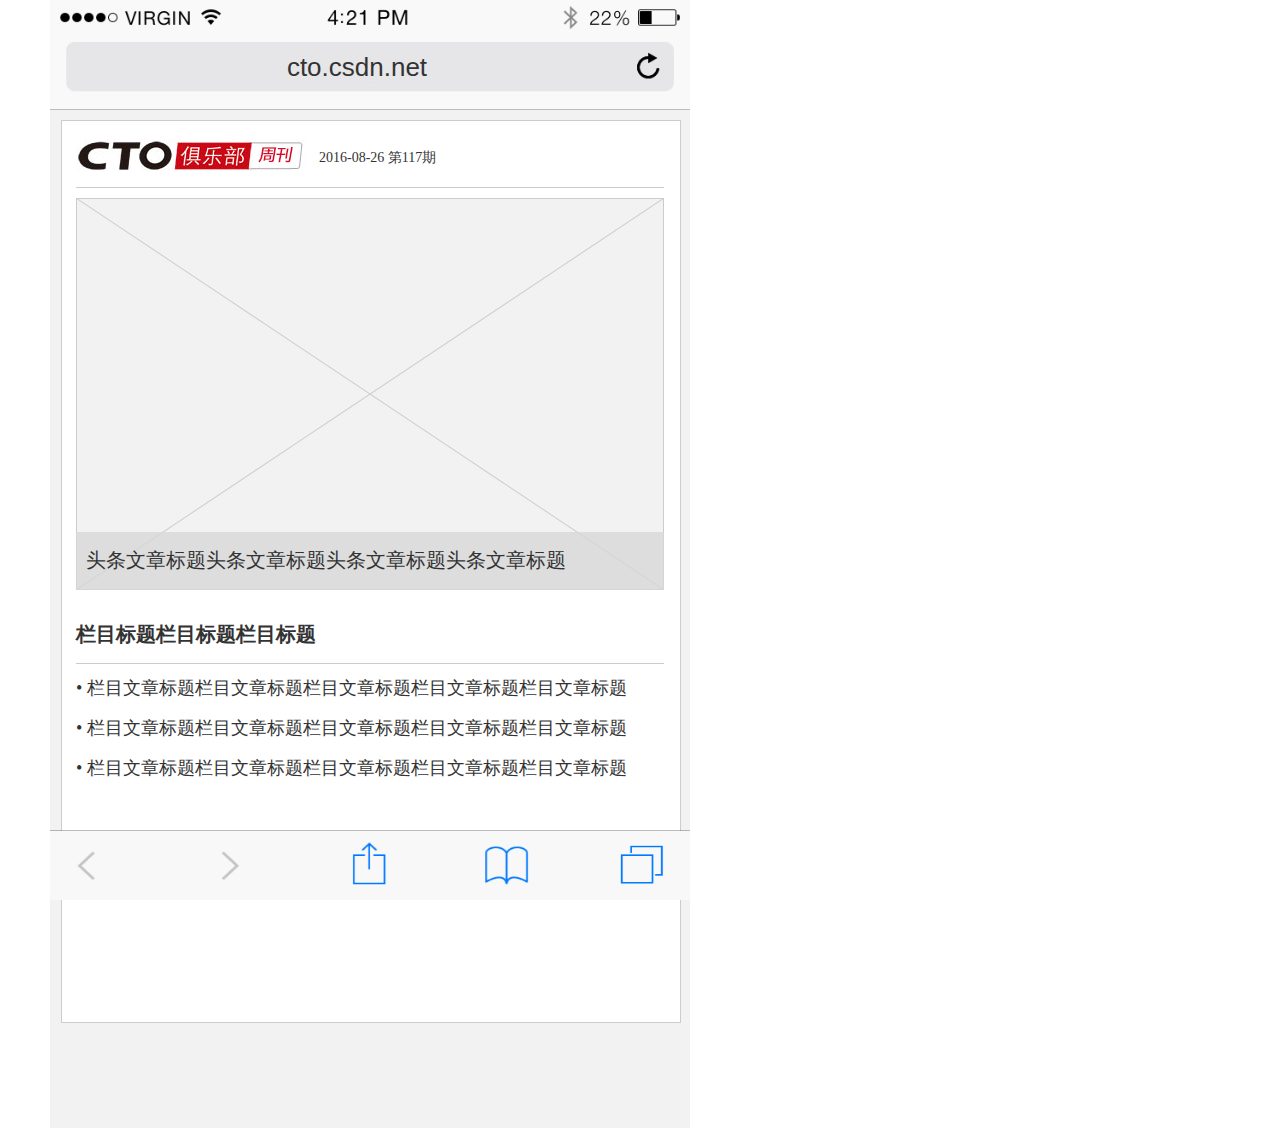
<file: 20161011_cto_____html5_.html>
﻿<!DOCTYPE html>
<html>
  <head>
    <title>20161011 CTO俱乐部周刊html5页</title>
    <meta http-equiv="X-UA-Compatible" content="IE=edge"/>
    <meta http-equiv="content-type" content="text/html; charset=utf-8"/>
    <meta name="apple-mobile-web-app-capable" content="yes"/>
    <link href="resources/css/jquery-ui-themes.css" type="text/css" rel="stylesheet"/>
    <link href="resources/css/axure_rp_page.css" type="text/css" rel="stylesheet"/>
    <link href="data/styles.css" type="text/css" rel="stylesheet"/>
    <link href="files/20161011_cto_____html5_/styles.css" type="text/css" rel="stylesheet"/>
    <link href="http://netdna.bootstrapcdn.com/font-awesome/4.5.0/css/font-awesome.css" type="text/css" rel="stylesheet"/>
    <script src="resources/scripts/jquery-1.7.1.min.js"></script>
    <script src="resources/scripts/jquery-ui-1.8.10.custom.min.js"></script>
    <script src="resources/scripts/axure/axQuery.js"></script>
    <script src="resources/scripts/axure/globals.js"></script>
    <script src="resources/scripts/axutils.js"></script>
    <script src="resources/scripts/axure/annotation.js"></script>
    <script src="resources/scripts/axure/axQuery.std.js"></script>
    <script src="resources/scripts/axure/doc.js"></script>
    <script src="data/document.js"></script>
    <script src="resources/scripts/messagecenter.js"></script>
    <script src="resources/scripts/axure/events.js"></script>
    <script src="resources/scripts/axure/recording.js"></script>
    <script src="resources/scripts/axure/action.js"></script>
    <script src="resources/scripts/axure/expr.js"></script>
    <script src="resources/scripts/axure/geometry.js"></script>
    <script src="resources/scripts/axure/flyout.js"></script>
    <script src="resources/scripts/axure/ie.js"></script>
    <script src="resources/scripts/axure/model.js"></script>
    <script src="resources/scripts/axure/repeater.js"></script>
    <script src="resources/scripts/axure/sto.js"></script>
    <script src="resources/scripts/axure/utils.temp.js"></script>
    <script src="resources/scripts/axure/variables.js"></script>
    <script src="resources/scripts/axure/drag.js"></script>
    <script src="resources/scripts/axure/move.js"></script>
    <script src="resources/scripts/axure/visibility.js"></script>
    <script src="resources/scripts/axure/style.js"></script>
    <script src="resources/scripts/axure/adaptive.js"></script>
    <script src="resources/scripts/axure/tree.js"></script>
    <script src="resources/scripts/axure/init.temp.js"></script>
    <script src="files/20161011_cto_____html5_/data.js"></script>
    <script src="resources/scripts/axure/legacy.js"></script>
    <script src="resources/scripts/axure/viewer.js"></script>
    <script src="resources/scripts/axure/math.js"></script>
    <script type="text/javascript">
      $axure.utils.getTransparentGifPath = function() { return 'resources/images/transparent.gif'; };
      $axure.utils.getOtherPath = function() { return 'resources/Other.html'; };
      $axure.utils.getReloadPath = function() { return 'resources/reload.html'; };
    </script>
  </head>
  <body>
    <div id="base" class="">

      <!-- Unnamed (Rectangle) -->
      <div id="u0" class="ax_default box_2">
        <div id="u0_div" class=""></div>
        <!-- Unnamed () -->
        <div id="u1" class="text" style="display:none; visibility: hidden">
          <p><span></span></p>
        </div>
      </div>

      <!-- Unnamed (Rectangle) -->
      <div id="u2" class="ax_default box_1">
        <div id="u2_div" class=""></div>
        <!-- Unnamed () -->
        <div id="u3" class="text" style="display:none; visibility: hidden">
          <p><span></span></p>
        </div>
      </div>

      <!-- Unnamed (Dynamic Panel) -->
      <div id="u4" class="ax_default">
        <div id="u4_state0" class="panel_state" data-label="State1">
          <div id="u4_state0_content" class="panel_state_content">

            <!-- Unnamed (Image) -->
            <div id="u5" class="ax_default image">
              <img id="u5_img" class="img " src="images/20161011_cto_____html5_/u5.png"/>
              <!-- Unnamed () -->
              <div id="u6" class="text" style="display:none; visibility: hidden">
                <p><span></span></p>
              </div>
            </div>

            <!-- Unnamed (Rectangle) -->
            <div id="u7" class="ax_default box_2">
              <div id="u7_div" class=""></div>
              <!-- Unnamed () -->
              <div id="u8" class="text">
                <p><span>cto.csdn.net</span></p>
              </div>
            </div>
          </div>
        </div>
      </div>

      <!-- Unnamed (Image) -->
      <div id="u9" class="ax_default image">
        <img id="u9_img" class="img " src="images/20161011_cto_____html5_/u9.png"/>
        <!-- Unnamed () -->
        <div id="u10" class="text" style="display:none; visibility: hidden">
          <p><span></span></p>
        </div>
      </div>

      <!-- Unnamed (Rectangle) -->
      <div id="u11" class="ax_default heading_3">
        <div id="u11_div" class=""></div>
        <!-- Unnamed () -->
        <div id="u12" class="text">
          <p><span>2016-08-26 第117期&nbsp; &nbsp;&nbsp; </span></p>
        </div>
      </div>

      <!-- Unnamed (Horizontal Line) -->
      <div id="u13" class="ax_default line">
        <img id="u13_img" class="img " src="images/20161011_cto_____html5_/u13.png"/>
        <!-- Unnamed () -->
        <div id="u14" class="text" style="display:none; visibility: hidden">
          <p><span></span></p>
        </div>
      </div>

      <!-- Unnamed (Placeholder) -->
      <div id="u15" class="ax_default box_2">
        <img id="u15_img" class="img " src="images/20161011_cto_____html5_/u15.png"/>
        <!-- Unnamed () -->
        <div id="u16" class="text" style="display:none; visibility: hidden">
          <p><span></span></p>
        </div>
      </div>

      <!-- Unnamed (Rectangle) -->
      <div id="u17" class="ax_default box_3">
        <div id="u17_div" class=""></div>
        <!-- Unnamed () -->
        <div id="u18" class="text" style="display:none; visibility: hidden">
          <p><span></span></p>
        </div>
      </div>

      <!-- Unnamed (Rectangle) -->
      <div id="u19" class="ax_default heading_2">
        <div id="u19_div" class=""></div>
        <!-- Unnamed () -->
        <div id="u20" class="text">
          <p><span>头条文章标题头条文章标题头条文章标题头条文章标题</span></p>
        </div>
      </div>

      <!-- Unnamed (Rectangle) -->
      <div id="u21" class="ax_default heading_2">
        <div id="u21_div" class=""></div>
        <!-- Unnamed () -->
        <div id="u22" class="text">
          <p><span>栏目标题栏目标题栏目标题</span></p>
        </div>
      </div>

      <!-- Unnamed (Rectangle) -->
      <div id="u23" class="ax_default heading_2">
        <div id="u23_div" class=""></div>
        <!-- Unnamed () -->
        <div id="u24" class="text">
          <p><span>&#149; 栏目文章标题栏目文章标题栏目文章标题栏目文章标题栏目文章标题</span></p>
        </div>
      </div>

      <!-- Unnamed (Horizontal Line) -->
      <div id="u25" class="ax_default line">
        <img id="u25_img" class="img " src="images/20161011_cto_____html5_/u13.png"/>
        <!-- Unnamed () -->
        <div id="u26" class="text" style="display:none; visibility: hidden">
          <p><span></span></p>
        </div>
      </div>

      <!-- Unnamed (Rectangle) -->
      <div id="u27" class="ax_default heading_2">
        <div id="u27_div" class=""></div>
        <!-- Unnamed () -->
        <div id="u28" class="text">
          <p><span>&#149; 栏目文章标题栏目文章标题栏目文章标题栏目文章标题栏目文章标题</span></p>
        </div>
      </div>

      <!-- Unnamed (Rectangle) -->
      <div id="u29" class="ax_default heading_2">
        <div id="u29_div" class=""></div>
        <!-- Unnamed () -->
        <div id="u30" class="text">
          <p><span>&#149; 栏目文章标题栏目文章标题栏目文章标题栏目文章标题栏目文章标题</span></p>
        </div>
      </div>

      <!-- Unnamed (Dynamic Panel) -->
      <div id="u31" class="ax_default">
        <div id="u31_state0" class="panel_state" data-label="State1">
          <div id="u31_state0_content" class="panel_state_content">

            <!-- Unnamed (Image) -->
            <div id="u32" class="ax_default image">
              <img id="u32_img" class="img " src="images/20161011_cto_____html5_/u32.png"/>
              <!-- Unnamed () -->
              <div id="u33" class="text" style="display:none; visibility: hidden">
                <p><span></span></p>
              </div>
            </div>
          </div>
        </div>
      </div>
    </div>
  </body>
</html>
</file>
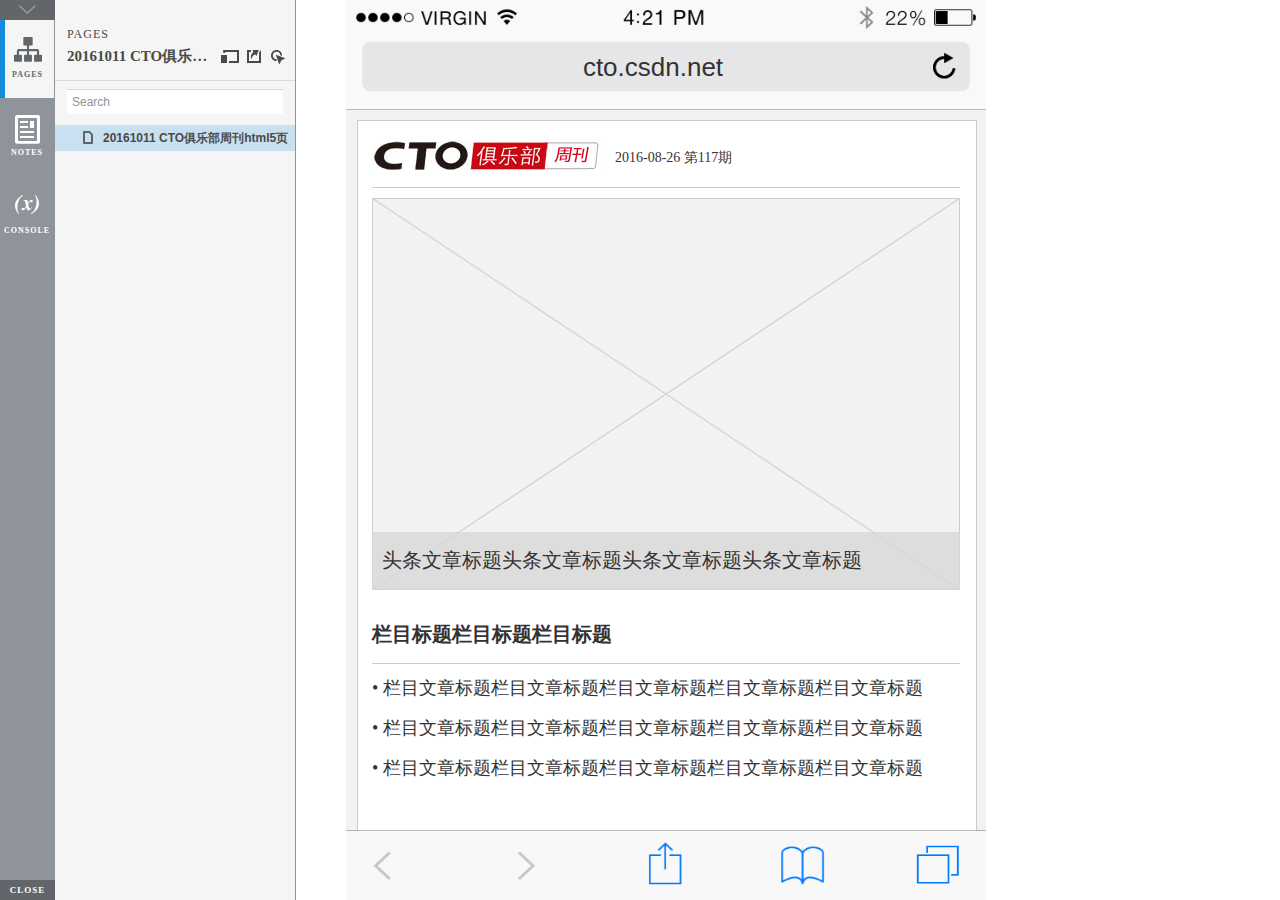
<file: start.html>
﻿<!DOCTYPE html>
<html xmlns="http://www.w3.org/1999/xhtml" xml:lang="en" lang="en">
<head>
    <title>Untitled Document</title>
    <meta http-equiv="X-UA-Compatible" content="IE=edge"/>
    <meta http-equiv="content-type" content="text/html; charset=utf-8" />
    <meta name="viewport" content="width=device-width, initial-scale=1.0" />
    <meta name="apple-mobile-web-app-capable" content="yes" />
    <link type="text/css" href="resources/css/reset.css" rel="Stylesheet" />
    <link type="text/css" href="resources/css/default.css" rel="Stylesheet" />
    <!--<link href='https://fonts.googleapis.com/css?family=Nunito:300' rel='stylesheet' type='text/css'>-->

    <script type="text/javascript">
        if (location.href.toString().indexOf('file://localhost/') == 0) {
            location.href = location.href.toString().replace('file://localhost/', 'file:///');
        }
    </script>

    <script type="text/javascript" src="resources/scripts/jquery-1.7.1.min.js"></script>
    <script type="text/javascript" src="resources/scripts/player/splitter.js"></script>
    <script type="text/javascript" src="resources/scripts/axutils.js"></script>
    <script type="text/javascript" src="resources/scripts/player/axplayer.js"></script>
    <script type="text/javascript" src="resources/scripts/messagecenter.js"></script>
    <script type="text/javascript" src="data/document.js"></script>
    <style type="text/css">

#outerContainer {
	width:1000px;
	height:1500px;
}

.vsplitbar {
    width: 3px;
    /*background: #B9B9B9;*/
    border-right: 1px solid #8f949a;
}

.vsplitbar:hover, .vsplitbar.active {
    background: #8f949a;
}

#rightPanel {
    background-color: White;
}

/*#leftPanel {
    min-width: 120px;
}*/

.splitterMask {
   position:absolute;
   top: 0;
   left: 0;
   width: 100%;
   height: 100%;
   overflow: hidden;
   background-image: url(resources/images/transparent.gif);
   z-index: 20000;
}

    </style>
    <script type="text/javascript" language="JavaScript"><!--
        var SITEMAP_COLLAPSE_VAR_NAME = 'c';
        var PLUGIN_VAR_NAME = 'g';
        var FOOTNOTES_VAR_NAME = 'fn';
        var ADAPTIVE_VIEW_VAR_NAME = 'view';
        var lastLeftPanelWidth = 295;
        var toolBarOnly = true;

        // isolate scope
        (function() {
            setUpController();
            
            var configuration = $axure.document.configuration;
            var _settings = {};
            _settings.projectId = configuration.prototypeId;
            _settings.isAxshare = configuration.isAxshare;
            _settings.loadFeedbackPlugin = configuration.loadFeedbackPlugin;
            var cHash = getHashStringVar(SITEMAP_COLLAPSE_VAR_NAME);
            _settings.startCollapsed = cHash == "1";
            if(cHash == "2") closePlayer();
            var gHash = getHashStringVar(PLUGIN_VAR_NAME);
            if(gHash == "") gHash = 1;
            _settings.startPluginGid = gHash;

            $axure.player.settings = _settings;

            $(window).bind('load', function() {
                if(CHROME_5_LOCAL && !$('body').attr('pluginDetected')) {
                    window.location = 'resources/chrome/chrome.html';
                }
            });

            $(document).ready(function() {
                $axure.page.bind('load.start', mainFrame_onload);
                $axure.messageCenter.addMessageListener(messageCenter_message);

                $(document).on('pluginShown', function (event, data) {
                    setVarInCurrentUrlHash('g', data ? data : '');
                });

                $(document).on('pluginCreated', function(event, data) {
                    if($axure.player.settings.startPluginGid == data) {
                        $axure.player.showPlugin(data);
                    }
                });

                if($axure.player.settings.loadFeedbackPlugin) {
                    if($axure.player.settings.isAxshare) {
                        $axure.utils.loadJS('/Scripts/plugins/feedback/feedback8.js');
                    } else {
                        $axure.utils.loadJS('http://share.axure.com/Scripts/plugins/feedback/feedback8.js');
                    }
                }

                if(navigator.userAgent.indexOf("MSIE") >= 0) $('#outerContainer').width('100%');
                initialize();
                if($axure.player.settings.startCollapsed) $('#outerContainer').splitter({ sizeLeft: 0 });
                else $('#outerContainer').splitter({ sizeLeft: lastLeftPanelWidth });
                $('#leftPanel').width(lastLeftPanelWidth);
                
                $(window).resize(function() { resizeContent(); });

                $('#maximizePanelContainer').hide();

                initializeLogo();

                $(window).resize();
                resizeContent();
                
                $axure.player.collapseToBar();

                if($axure.player.settings.startCollapsed) {
                    collapse();
                    $('#leftPanel').width(0);
                }

                if(MOBILE_DEVICE) {
                    $('#interfaceControlFrameMinimizeContainer').height('45px');
                    $('#interfaceControlFrameMinimizeContainer a').height('45px');
                    $('#interfaceControlFrameHeaderContainer').css('margin-top','45px');
                    $('#interfaceControlFrameCloseContainer a').css('padding','10px 0px');
                    $('#maximizePanelContainer').height('45px');//.css('top','inherit').css('bottom','0px');

                    $('body').removeClass('hashover');

                    if(IOS) {
                        $('#rightPanel').css('overflow', 'auto').css('-webkit-overflow-scrolling', 'touch').css('-ms-overflow-x', 'hidden');

                        window.addEventListener("orientationchange", function() {
                            var viewport = document.querySelector("meta[name=viewport]");
                            //so iOS doesn't zoom when switching back to portrait
                            viewport.setAttribute('content', 'width=device-width, initial-scale=1.0, maximum-scale=1.0');
                            viewport.setAttribute('content', 'width=device-width, initial-scale=1.0');
                            resizeContent();
                        }, false);

                        $axure.page.bind('load.start', function() {
                            resizeContent();
                        });
                    }
                }

            });

            function initialize() {
                var legacyQString = getQueryString("Page");
                if (legacyQString.length > 0) {
                    location.href = location.href.substring(0, location.href.indexOf("?")) + "#p=" + legacyQString;
                    return;
                }

                var mainFrame = document.getElementById("mainFrame");
                mainFrame.contentWindow.location.href = getInitialUrl();
            }

            function initializeLogo() {
                if($axure.document.configuration.logoImagePath) {
                    var image = new Image();
                    image.onload = function() {
                        $('#logoImage').css('max-width', this.width + 'px');
                        $axure.player.resizeContent();
                    };
                    image.src = $axure.document.configuration.logoImagePath;
                
                    $('#interfaceControlFrameLogoImageContainer').html('<img id="logoImage" src="" />');
                    $('#logoImage').attr('src', $axure.document.configuration.logoImagePath).load(function() { resizeContent(); });
                } else $('#interfaceControlFrameLogoImageContainer').hide();

                if ($axure.document.configuration.logoImageCaption) {
                    $('#interfaceControlFrameLogoCaptionContainer').html($axure.document.configuration.logoImageCaption);
                } else $('#interfaceControlFrameLogoCaptionContainer').hide();

                if(!$('#interfaceControlFrameLogoImageContainer').is(':visible') && !$('#interfaceControlFrameLogoCaptionContainer').is(':visible')) {
                    $('#interfaceControlFrameLogoContainer').hide();
                }
            }

            var resizeContent = $axure.player.resizeContent = function() {
                var newHeight = $(window).height();
                var newWidth = $(window).width();

                var controlContainerHeight = newHeight;// - 30;
                if($('#interfaceControlFrameLogoContainer').is(':visible')) controlContainerHeight -= $('#interfaceControlFrameLogoContainer').outerHeight();// + 16;

                $('#outerContainer').height(newHeight).width(newWidth);
                $('.vsplitbar').height(newHeight);
                $('#leftPanel').height(newHeight);
                $('#interfaceControlFrame').height(newHeight);
                $('#interfaceControlFrameContainer').height(newHeight);
                $('#interfaceControlFrameHostContainer').height(controlContainerHeight);

                $('#rightPanel').height(newHeight);
                $('#mainFrame').height(newHeight);

                if($('#leftPanel').is(':visible')) $('#rightPanel').width($(window).width() - $('#leftPanel').width() - 1);// $('.vsplitbar').width());
                else $('#rightPanel').width($(window).width());

                $(document).trigger('ContainerHeightChange',[controlContainerHeight]);

                if(MOBILE_DEVICE) {
                    if(!(getHashStringVar(ADAPTIVE_VIEW_VAR_NAME).length > 0)) $axure.messageCenter.postMessage('setAdaptiveViewForSize', {'width':newWidth, 'height':$('#rightPanel').height()});
                }
            }

            var collapseToBar = $axure.player.collapseToBar = function() {
                lastLeftPanelWidth = $('#leftPanel').width();
                $('#leftPanel').width('55px');
                $('.vsplitbar').hide();
                $('#rightPanel').width($(window).width() - $('#leftPanel').width());
                $(window).resize();
                $('#outerContainer').trigger('resize');
                toolBarOnly = true;
            }

            var expandFromBar = $axure.player.expandFromBar = function() {
                if($('.vsplitbar').is(':visible')) return;

                $('#leftPanel').width(lastLeftPanelWidth);
                $('.vsplitbar').show();
                $('#rightPanel').width($(window).width() - $('#leftPanel').width() - 1);// $('.vsplitbar').width());
                $(window).resize();
                $('#outerContainer').trigger('resize');
                toolBarOnly = false;
            }

        })();

        function messageCenter_message(message, data) {
            if(message == 'expandFrame') expand();
            else if(message == 'getCollapseFrameOnLoad' && $axure.player.settings.startCollapsed && !MOBILE_DEVICE) $axure.messageCenter.postMessage('collapseFrameOnLoad');
        }

        
        function getInitialUrl() {
            var pageName = getHashStringVar("p");
            if(pageName.length > 0) return pageName + ".html";
            else {
                var url = getFirstPageUrl($axure.document.sitemap.rootNodes);
                return (url ? url : "about:blank");
            }
        }

        function getFirstPageUrl(nodes) {
            for (var i = 0; i < nodes.length; i++) {
                var node = nodes[i];
                if (node.url) return node.url;
                else {
                    var hasChildren = (node.children && node.children.length > 0);
                    if (hasChildren) {
                        var url = getFirstPageUrl(node.children);
                        if (url) return url;
                    }
                }
            }
            return null;
        }

        function closePlayer() {
            if($axure.page.location) window.location.href = $axure.page.location;
            else {
                var pageFile = getInitialUrl();
                var currentLocation = window.location.toString();
                window.location.href = currentLocation.substr(0, currentLocation.lastIndexOf("/") + 1) + pageFile;
            }
        }

        function replaceHash(newHash) {
            var currentLocWithoutHash = window.location.toString().split('#')[0];

            //We use replace so that every hash change doesn't get appended to the history stack.
            //We use replaceState in browsers that support it, else replace the location
            if(typeof window.history.replaceState != 'undefined') {
                try {
                    //Chrome 45 (Version 45.0.2454.85 m) started throwing an error here when generated locally (this only happens with sitemap open) which broke all interactions.
                    //try catch breaks the url adjusting nicely when the sitemap is open, but all interactions and forward and back buttons work.
                    //Uncaught SecurityError: Failed to execute 'replaceState' on 'History': A history state object with URL 'file:///C:/Users/Ian/Documents/Axure/HTML/Untitled/start.html#p=home' cannot be created in a document with origin 'null'.
                    window.history.replaceState(null, null, currentLocWithoutHash + newHash);
                } catch(ex) {}
            } else {
                window.location.replace(currentLocWithoutHash + newHash);
            }
        }

        function collapse() {
            setVarInCurrentUrlHash('c', 1);
            if(!toolBarOnly) lastLeftPanelWidth = $('#leftPanel').width();

            $('#maximizePanelContainer').show();
            $('#leftPanel').hide();
            $('.vsplitbar').hide();
            $('#rightPanel').width($(window).width());
            $(window).resize();
            $('#outerContainer').trigger('resize');

            $(document).trigger('sidebarCollapse');

            if(MOBILE_DEVICE) {
                $('#maximizePanelContainer').animate({
                    top:$('#rightPanel').height() - $('#maximizePanelContainer').height()
                }, 300, 'swing', function() {
                    $('#maximizePanelContainer').css('top', 'inherit').css('bottom', '0px');
                });
            }
        }

        function expand() {
            if(MOBILE_DEVICE) {
                $('#maximizePanelContainer').css('top', '0px').css('bottom', 'inherit');
            }

            deleteVarFromCurrentUrlHash('c');
            $('#maximizePanelContainer').hide();
            $('#leftPanel').width(lastLeftPanelWidth);
            $('#leftPanel').show();
            if(!toolBarOnly) {
                $('.vsplitbar').show();
                $('#rightPanel').width($(window).width() - $('#leftPanel').width() - 1);
            } else {
                $axure.player.collapseToBar();
            }
            $(window).resize();
            $('#outerContainer').trigger('resize');

            $(document).trigger('sidebarExpanded');
        }


        function mainFrame_onload() {
            if($axure.page.pageName) document.title = $axure.page.pageName;
        }

        function getQueryString(query) {
            var qstring = self.location.href.split("?");
            if(qstring.length < 2) return "";
            return GetParameter(qstring, query);
        }
        
        function GetParameter(qstring, query) {
            var prms = qstring[1].split("&");
            var frmelements = new Array();
            var currprmeter, querystr = "";

            for(var i = 0; i < prms.length; i++) {
                currprmeter = prms[i].split("=");
                frmelements[i] = new Array();
                frmelements[i][0] = currprmeter[0];
                frmelements[i][1] = currprmeter[1];
            }

            for(j = 0; j < frmelements.length; j++) {
                if(frmelements[j][0].toLowerCase() == query.toLowerCase()) {
                    querystr = frmelements[j][1];
                    break;
                }
            }
            return querystr;
        }
        
        function getHashStringVar(query) {
            var qstring = self.location.href.split("#");
            if(qstring.length < 2) return "";
            return GetParameter(qstring, query);
        }

        function setHashStringVar(currentHash, varName, varVal) {
            var varWithEqual = varName + '=';
            var poundVarWithEqual = varVal === '' ? '' :  '#' + varName + '=' + varVal;
            var ampVarWithEqual = varVal === '' ? '' :  '&' + varName + '=' + varVal;
            var hashToSet = '';

            var pageIndex = currentHash.indexOf('#' + varWithEqual);
            if(pageIndex == -1) pageIndex = currentHash.indexOf('&' + varWithEqual);
            if(pageIndex != -1) {
                var newHash = currentHash.substring(0, pageIndex);

                newHash = newHash == '' ? poundVarWithEqual : newHash + ampVarWithEqual;

                var ampIndex = currentHash.indexOf('&', pageIndex + 1);
                if(ampIndex != -1) {
                    newHash = newHash == '' ? '#' + currentHash.substring(ampIndex + 1) : newHash + currentHash.substring(ampIndex);
                }
                hashToSet = newHash;
            } else if(currentHash.indexOf('#') != -1) {
                hashToSet = currentHash + ampVarWithEqual;
            } else {
                hashToSet = poundVarWithEqual;
            }

            if(hashToSet != '' || varVal == '') {
                return hashToSet;
            }

            return null;
        }

        function setVarInCurrentUrlHash(varName, varVal) {
            var newHash = setHashStringVar(window.location.hash, varName, varVal);

            if(newHash != null) {
                replaceHash(newHash);
            }
        }

        function deleteHashStringVar(currentHash, varName) {
            var varWithEqual = varName + '=';

            var pageIndex = currentHash.indexOf('#' + varWithEqual);
            if(pageIndex == -1) pageIndex = currentHash.indexOf('&' + varWithEqual);
            if(pageIndex != -1) {
                var newHash = currentHash.substring(0, pageIndex);

                var ampIndex = currentHash.indexOf('&', pageIndex + 1);

                //IF begin of string....if none blank, ELSE # instead of & and rest
                //IF in string....prefix + if none blank, ELSE &-rest
                if(newHash == '') { //beginning of string
                    newHash = ampIndex != -1 ? '#' + currentHash.substring(ampIndex + 1) : '';
                } else { //somewhere in the middle
                    newHash = newHash + (ampIndex != -1 ? currentHash.substring(ampIndex) : '');
                }

                return newHash;
            }

            return null;
        }

        function deleteVarFromCurrentUrlHash(varName) {
            var newHash = deleteHashStringVar(window.location.hash, varName);

            if(newHash != null) {
                replaceHash(newHash);
            }
        }
    --></script>

    <link type="text/css" rel="Stylesheet" href="plugins/sitemap/styles/sitemap.css" />
    <script type="text/javascript" src="plugins/sitemap/sitemap.js"></script>
    <link type="text/css" rel="Stylesheet" href="plugins/page_notes/styles/page_notes.css" />
    <script type="text/javascript" src="plugins/page_notes/page_notes.js"></script>
    <!--<link type="text/css" rel="Stylesheet" href="plugins/recordplay/styles/recordplay.css" />
    <script type="text/javascript" src="plugins/recordplay/recordplay.js"></script>-->
    <link type="text/css" rel="Stylesheet" href="plugins/debug/styles/debug.css" />
    <script type="text/javascript" src="plugins/debug/debug.js"></script>

</head>
<body scroll="no" class="hashover">
    <div id="outerContainer">

        <div id="leftPanel">
            <div id="interfaceControlFrame">
                <div id="interfaceControlFrameMinimizeContainer">
                    <a title="Collapse" id="interfaceControlFrameMinimizeButton" onclick="collapse();">&nbsp;</a>
                </div>
                <div id="interfaceControlFrameHeaderContainer">
                    <ul id="interfaceControlFrameHeader"></ul>
                </div>
                <div id="interfaceControlFrameContainer">
                    <div id="interfaceControlFrameLogoContainer">
                        <div id="interfaceControlFrameLogoImageContainer"></div>
                        <div id="interfaceControlFrameLogoCaptionContainer"></div>
                    </div>
                    <div id="interfaceControlFrameHostContainer">
                    </div>
                </div>
                <div id="interfaceControlFrameCloseContainer">
                    <a title="Close" id="interfaceControlFrameCloseButton" onclick="closePlayer();">CLOSE</a>
                </div>
            </div>
        </div>
        <div id="rightPanel">
            <iframe id="mainFrame" name="mainFrame" width="100%" height="100%" src="" frameborder="0" style="display: block;" webkitallowfullscreen mozallowfullscreen allowfullscreen></iframe>
        </div>

    </div>

    <div id="maximizePanelContainer">
        <iframe id="expandFrame" src="resources/expand.html" width="100%" height="100%" scrolling="no" allowtransparency="true" frameborder="0"></iframe>
    </div>

</body>
</html>
</file>
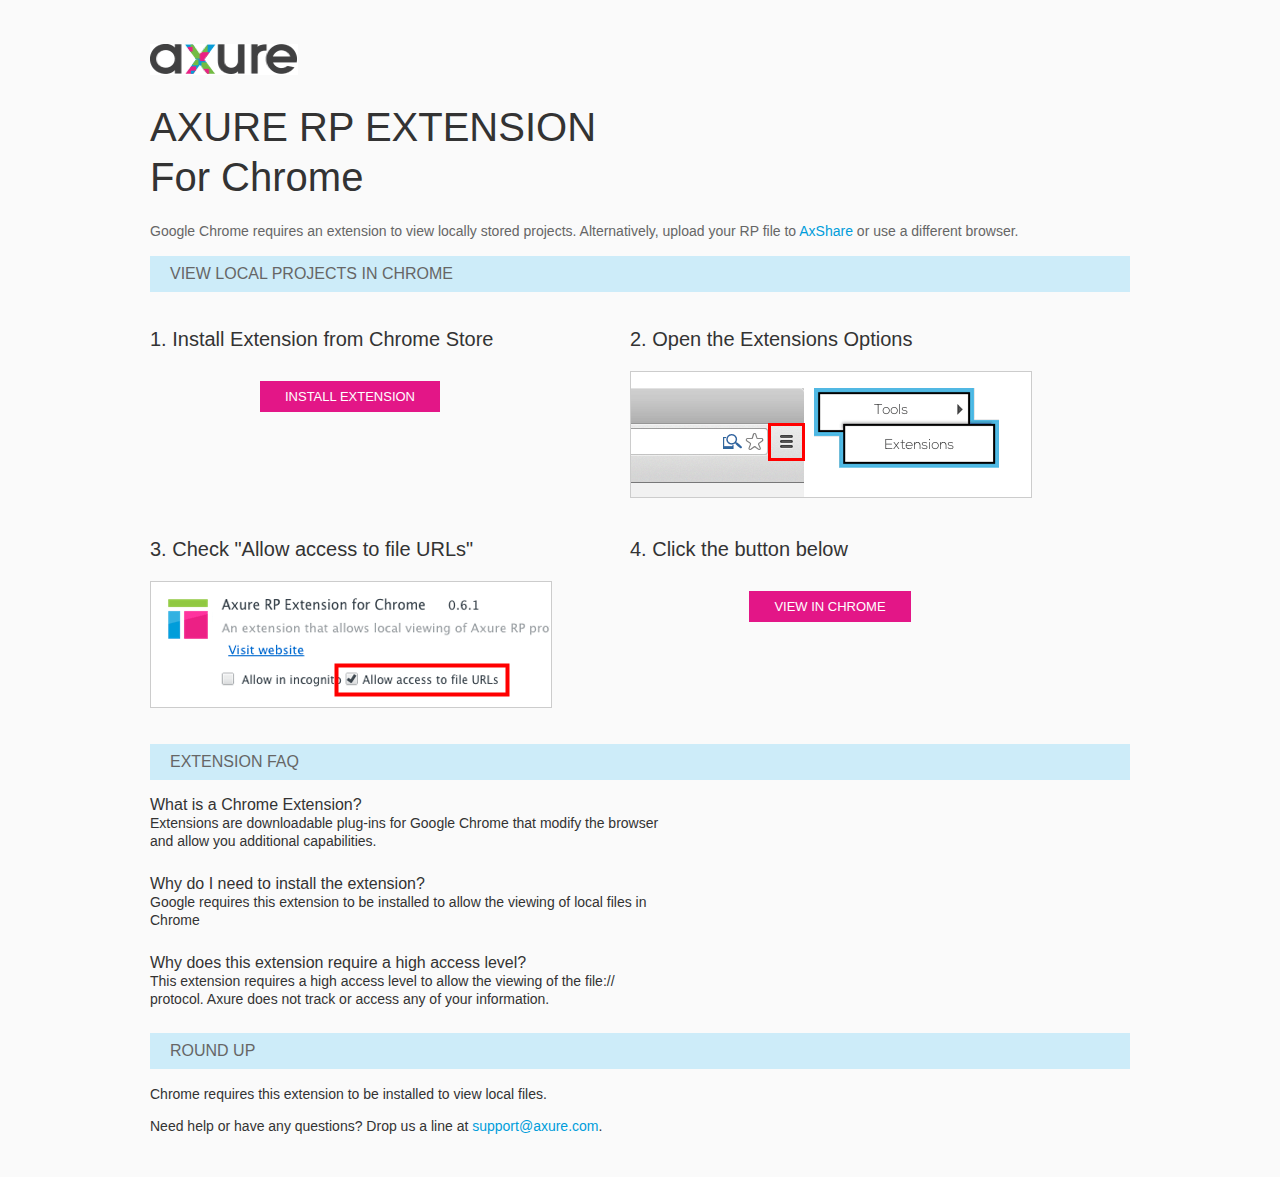
<file: resources/chrome/chrome.html>
<html>
<head>
    <title>Install the Axure RP Chrome Extension</title>
    <style type="text/css">
        *
        {
            font-family: Helvetica, Arial, sans-serif;
        }
        body
        {
            text-align: center;
            background-color: #fafafa;
        }
        p
        {
            font-size: 14px;
            line-height: 18px;
            color: #333333;
        }
        div.container
        {
            width: 980px;
            margin-left: auto;
            margin-right: auto;
            text-align: left;
        }
        a
        {
            text-decoration: none;
            color: #009dda;
        }
        .button
        {
            background: #E31687;
            font: normal 16px Arial, sans-serif;
            color: #FFFFFF;
            padding: 8px 25px 8px 25px;
            border: 0;
            display: inline-block;
            margin-top: 10px;
            text-transform: uppercase;
            font-size: 13px;
        }
        a:hover.button
        {
            opacity: .8;
        }
        div.left
        {
            width: 400px;
            float: left;
            margin-right: 80px;
        }
        div.right
        {
            width: 400px;
            float: left;
        }
        div.buttonContainer
        {
            text-align: center;
        }
        h1
        {
            font-size: 40px;
            color: #333333;
            line-height: 50px;
            margin-bottom: 20px;
            font-weight: normal;
        }
        h2
        {
            font-size: 38px;
            font-weight: normal;
            color: #08639C;
            text-align: center;
        }
        h3
        {
            font-size: 20px;
            color: #333333;
            font-weight: normal;
        }
        .heading
        {
            background-color: #cdecf9;
            height: 36px;
            line-height: 36px;
            padding-left: 20px;
            font-size: 16px;
            color: #666666;
        }
        span.faq
        {
            font-size: 16px;
            font-weight: normal;
            color: #333333;
            display: block;
        }
    </style>
</head>
<body>
    <div class="container">
        <br />
        <br />
        <img src="axure_logo.gif" alt="axure" />
        <br />
        <h1>
            AXURE RP EXTENSION<br />
            For Chrome</h1>
        <p style="font-size: 14px; color: #666666; margin-top: 10px;">
            Google Chrome requires an extension to view locally stored projects. Alternatively,
            upload your RP file to <a href="https://share.axure.com">AxShare</a> or use a different
            browser.</p>
        <h3 class="heading">
            VIEW LOCAL PROJECTS IN CHROME</h3>
        <div class="left">
            <h3>
                1. Install Extension from Chrome Store</h3>
            <div class="buttonContainer">
                <a class="button" href="https://chrome.google.com/webstore/detail/dogkpdfcklifaemcdfbildhcofnopogp"
                    target="_blank">Install Extension</a>
            </div>
        </div>
        <div class="right">
            <h3>
                2. Open the Extensions Options</h3>
            <img src="extensions_menu.gif" alt="extensions" />
        </div>
        <div style="clear: both; height: 20px;">
            &nbsp;</div>
        <div class="left">
            <h3>
                3. Check "Allow access to file URLs"</h3>
            <img src="allow_access.gif" alt="allow access" />
        </div>
        <div class="right">
            <h3>
                4. Click the button below</h3>
            <div class="buttonContainer">
                <a class="button" href="../../start.html">View in Chrome</a>
            </div>
        </div>
        <div style="clear: both; height: 20px;">
        </div>
        <h3 class="heading">
            EXTENSION FAQ</h3>
        <p>
            <span class="faq">What is a Chrome Extension?</span> Extensions are downloadable
            plug-ins for Google Chrome that modify the browser<br />
            and allow you additional capabilities.
        </p>
        <p style="margin-top: 25px;">
            <span class="faq">Why do I need to install the extension?</span> Google requires
            this extension to be installed to allow the viewing of local files in<br />
            Chrome
        </p>
        <p style="margin-top: 25px; margin-bottom: 25px;">
            <span class="faq">Why does this extension require a high access level?</span> This
            extension requires a high access level to allow the viewing of the file://<br />
            protocol. Axure does not track or access any of your information.
        </p>
        <h3 class="heading">
            ROUND UP</h3>
        <p>
            Chrome requires this extension to be installed to view local files.</p>
        <p>
            Need help or have any questions? Drop us a line at <a href="mailto:support@axure.com">
                support@axure.com</a>.
        </p>
        <div style="clear: both; height: 20px;">
        </div>
    </div>
</body>
</html>
</file>
<file: resources/css/axure_rp_page.css>
﻿/* so the window resize fires within a frame in IE7 */
html, body {
    height: 100%;
}

a {
    color: inherit;
}

p {
    margin: 0px;
    text-rendering: optimizeLegibility;
    font-feature-settings: "kern" 1;
    -webkit-font-feature-settings: "kern";
    -moz-font-feature-settings: "kern";
    -moz-font-feature-settings: "kern=1";
    font-kerning: normal;
}

iframe {
    background: #FFFFFF;
}

/* to match IE with C, FF */
input {
    padding: 1px 0px 1px 0px;
    box-sizing: border-box;
    -moz-box-sizing: border-box;
}

textarea {
    margin: 0px;
    box-sizing: border-box;
    -moz-box-sizing: border-box;
}

div.intcases {
    font-family: arial; 
    font-size: 12px;
    text-align:left; 
    border:1px solid #AAA; 
    background:#FFF none repeat scroll 0% 0%; 
    z-index:9999; 
    visibility:hidden; 
    position:absolute;
    padding: 0px;
    border-radius: 3px;
    white-space: nowrap;
}

div.intcaselink {
    cursor: pointer;
    padding: 3px 8px 3px 8px;
    margin: 5px;
    background:#EEE none repeat scroll 0% 0%; 
    border:1px solid #AAA;
    border-radius: 3px;
}

div.refpageimage {
    position: absolute;
    left: 0px;
    top: 0px;
    font-size: 0px;
    width: 16px;
    height: 16px;
    cursor: pointer;
    background-image: url(images/newwindow.gif);
    background-repeat: no-repeat;
}

div.annnoteimage {
    position: absolute;
    left: 0px;
    top: 0px;
    font-size: 0px;
    /*width: 16px;
    height: 12px;*/
    cursor: help;
    /*background-image: url(images/note.gif);*/
    /*background-repeat: no-repeat;*/
    width: 13px;
    height: 12px;
    padding-top: 1px;
    text-align: center;
    background-color: #138CDD;
    -moz-box-shadow: 1px 1px 3px #aaa;
    -webkit-box-shadow: 1px 1px 3px #aaa;
    box-shadow: 1px 1px 3px #aaa;
}

div.annnoteline {
    display: inline-block;
    width: 9px;
    height: 1px;
    border-bottom: 1px solid white;
    margin-top: 1px;
}

div.annnotelabel {
    position: absolute;
    left: 0px;
    top: 0px;
    font-family: Helvetica,Arial;
    font-size: 10px;
    /*border: 1px solid rgb(166,221,242);*/
    cursor: help;
    /*background:rgb(0,157,217) none repeat scroll 0% 0%;*/ 
    padding: 1px 3px 1px 3px;
    white-space: nowrap;
    color: white;
    
    background-color: #138CDD;
    -moz-box-shadow: 1px 1px 3px #aaa;
    -webkit-box-shadow: 1px 1px 3px #aaa;
    box-shadow: 1px 1px 3px #aaa;
}

.annotation {
    font-size: 12px;
    padding-left: 2px;
    margin-bottom: 5px;
}

.annotationName {
    /*font-size: 13px;
    font-weight: bold;
    margin-bottom: 3px;
    white-space: nowrap;*/

    font-family: 'Trebuchet MS';
    font-size: 14px;
    font-weight: bold;
    margin-bottom: 5px;
    white-space: nowrap;
}

.annotationValue {
    font-family: Arial, Helvetica, Sans-Serif;
    font-size: 12px;
    color: #4a4a4a;
    line-height: 21px;
    margin-bottom: 20px;
}

.noteLink {
    text-decoration: inherit;
    color: inherit;
}

.noteLink:hover {
    background-color: white;
}

/* this is a fix for the issue where dialogs jump around and takes the text-align from the body */
.dialogFix {
    position:absolute;
    text-align:left;
    border: 1px solid #8f949a;
}


@keyframes pulsate {
  from {
    box-shadow: 0 0 10px #15d6ba;
  }
  to {
    box-shadow: 0 0 20px #15d6ba;
  }
}

@-webkit-keyframes pulsate {
  from {
    -webkit-box-shadow: 0 0 10px #15d6ba;
    box-shadow: 0 0 10px #15d6ba;
  }
  to {
    -webkit-box-shadow: 0 0 20px #15d6ba;
    box-shadow: 0 0 20px #15d6ba;
  }
}
 
@-moz-keyframes pulsate {
  from {
    -moz-box-shadow: 0 0 10px #15d6ba;
    box-shadow: 0 0 10px #15d6ba;
  }
  to {
    -moz-box-shadow: 0 0 20px #15d6ba;
    box-shadow: 0 0 20px #15d6ba;
  }
}

.legacyPulsateBorder {
    /*border: 5px solid #15d6ba;
    margin: -5px;*/
    -moz-box-shadow: 0 0 10px 3px #15d6ba;
    box-shadow: 0 0 10px 3px #15d6ba;
}

.pulsateBorder {
  animation-name: pulsate;
  animation-timing-function: ease-in-out;
  animation-duration: 0.9s;
  animation-iteration-count: infinite;
  animation-direction: alternate;
  
  -webkit-animation-name: pulsate;
  -webkit-animation-timing-function: ease-in-out;
  -webkit-animation-duration: 0.9s;
  -webkit-animation-iteration-count: infinite;
  -webkit-animation-direction: alternate;

  -moz-animation-name: pulsate;
  -moz-animation-timing-function: ease-in-out;
  -moz-animation-duration: 0.9s;
  -moz-animation-iteration-count: infinite;
  -moz-animation-direction: alternate;
}

.ax_default_hidden, .ax_default_unplaced{
    display: none;
    visibility: hidden;
}

.widgetNoteSelected {
    -moz-box-shadow: 0 0 10px 3px #138CDD;
    box-shadow: 0 0 10px 3px #138CDD;
    /*-moz-box-shadow: 0 0 20px #3915d6;
    box-shadow: 0 0 20px #3915d6;*/
    /*border: 3px solid #3915d6;*/
    /*margin: -3px;*/
}


.singleImg {
    display: none;
    visibility: hidden;
}
</file>
<file: data/styles.css>
﻿.ax_default {
  font-family:'Arial Normal', 'Arial';
  font-weight:400;
  font-style:normal;
  font-size:13px;
  color:#333333;
  text-align:center;
  line-height:normal;
}
.paragraph {
  text-align:left;
}
.text_area {
  color:#000000;
  text-align:left;
}
.droplist {
  color:#000000;
  text-align:left;
}
.radio_button {
  text-align:left;
}
.line {
}
.heading_1 {
  font-family:'Arial Negreta', 'Arial Normal', 'Arial';
  font-weight:700;
  font-style:normal;
  font-size:32px;
  text-align:left;
}
.heading_2 {
  font-family:'Arial Negreta', 'Arial Normal', 'Arial';
  font-weight:700;
  font-style:normal;
  font-size:24px;
  text-align:left;
}
.heading_3 {
  font-family:'Arial Negreta', 'Arial Normal', 'Arial';
  font-weight:700;
  font-style:normal;
  font-size:18px;
  text-align:left;
}
.heading_4 {
  font-family:'Arial Negreta', 'Arial Normal', 'Arial';
  font-weight:700;
  font-style:normal;
  font-size:14px;
  text-align:left;
}
.heading_5 {
  font-family:'Arial Negreta', 'Arial Normal', 'Arial';
  font-weight:700;
  font-style:normal;
  text-align:left;
}
.heading_6 {
  font-family:'Arial Negreta', 'Arial Normal', 'Arial';
  font-weight:700;
  font-style:normal;
  font-size:10px;
  text-align:left;
}
.shape {
}
.checkbox {
  text-align:left;
}
.radio_button1 {
  text-align:left;
}
.text_area1 {
  color:#000000;
  text-align:left;
}
.text_field {
  color:#000000;
  text-align:left;
}
.droplist1 {
  color:#000000;
  text-align:left;
}
.box_1 {
}
.box_2 {
}
.box_3 {
}
.box_4 {
  color:#FFFFFF;
}
.ellipse {
}
.image {
  color:#000000;
}
.placeholder {
}
.primary_button {
  color:#FFFFFF;
}
.horizontal_line {
}
.paragraph1 {
  text-align:left;
}
.droplist2 {
  color:#000000;
  text-align:left;
}
.flow_shape {
}
</file>
<file: files/20161011_cto_____html5_/styles.css>
﻿body {
  margin:0px;
  background-image:none;
  position:static;
  left:auto;
  width:690px;
  margin-left:0;
  margin-right:0;
  text-align:left;
}
#base {
  position:absolute;
  z-index:0;
}
#u0_div {
  position:absolute;
  left:0px;
  top:0px;
  width:640px;
  height:1018px;
  background:inherit;
  background-color:rgba(242, 242, 242, 1);
  border:none;
  border-radius:0px;
  -moz-box-shadow:none;
  -webkit-box-shadow:none;
  box-shadow:none;
}
#u0 {
  position:absolute;
  left:50px;
  top:110px;
  width:640px;
  height:1018px;
}
#u1 {
  position:absolute;
  left:2px;
  top:501px;
  width:636px;
  visibility:hidden;
  word-wrap:break-word;
}
#u2_div {
  position:absolute;
  left:0px;
  top:0px;
  width:620px;
  height:903px;
  background:inherit;
  background-color:rgba(255, 255, 255, 1);
  box-sizing:border-box;
  border-width:1px;
  border-style:solid;
  border-color:rgba(204, 204, 204, 1);
  border-radius:0px;
  -moz-box-shadow:none;
  -webkit-box-shadow:none;
  box-shadow:none;
}
#u2 {
  position:absolute;
  left:61px;
  top:120px;
  width:620px;
  height:903px;
}
#u3 {
  position:absolute;
  left:2px;
  top:444px;
  width:616px;
  visibility:hidden;
  word-wrap:break-word;
}
#u4 {
  position:fixed;
  left:50px;
  top:0px;
}
#u4_state0 {
  position:relative;
  left:0px;
  top:0px;
  width:640px;
  height:110px;
  background-image:none;
}
#u4_state0_content {
  position:absolute;
  left:0px;
  top:0px;
  width:1px;
  height:1px;
}
#u5_img {
  position:absolute;
  left:0px;
  top:0px;
  width:640px;
  height:110px;
}
#u5 {
  position:absolute;
  left:0px;
  top:0px;
  width:640px;
  height:110px;
}
#u6 {
  position:absolute;
  left:2px;
  top:47px;
  width:636px;
  visibility:hidden;
  word-wrap:break-word;
}
#u7_div {
  position:absolute;
  left:0px;
  top:0px;
  width:360px;
  height:30px;
  background:inherit;
  background-color:rgba(230, 230, 232, 1);
  border:none;
  border-radius:0px;
  -moz-box-shadow:none;
  -webkit-box-shadow:none;
  box-shadow:none;
  font-size:26px;
}
#u7 {
  position:absolute;
  left:127px;
  top:52px;
  width:360px;
  height:30px;
  font-size:26px;
}
#u8 {
  position:absolute;
  left:2px;
  top:-1px;
  width:356px;
  word-wrap:break-word;
}
#u9_img {
  position:absolute;
  left:0px;
  top:0px;
  width:243px;
  height:38px;
}
#u9 {
  position:absolute;
  left:76px;
  top:139px;
  width:243px;
  height:38px;
}
#u10 {
  position:absolute;
  left:2px;
  top:11px;
  width:239px;
  visibility:hidden;
  word-wrap:break-word;
}
#u11_div {
  position:absolute;
  left:0px;
  top:0px;
  width:133px;
  height:20px;
  background:inherit;
  background-color:rgba(255, 255, 255, 0);
  border:none;
  border-radius:0px;
  -moz-box-shadow:none;
  -webkit-box-shadow:none;
  box-shadow:none;
  font-family:'微软雅黑';
  font-weight:400;
  font-style:normal;
  font-size:14px;
}
#u11 {
  position:absolute;
  left:319px;
  top:149px;
  width:133px;
  height:20px;
  font-family:'微软雅黑';
  font-weight:400;
  font-style:normal;
  font-size:14px;
}
#u12 {
  position:absolute;
  left:0px;
  top:0px;
  width:133px;
  white-space:nowrap;
}
#u13_img {
  position:absolute;
  left:0px;
  top:0px;
  width:589px;
  height:2px;
}
#u13 {
  position:absolute;
  left:76px;
  top:187px;
  width:588px;
  height:1px;
}
#u14 {
  position:absolute;
  left:2px;
  top:-8px;
  width:584px;
  visibility:hidden;
  word-wrap:break-word;
}
#u15_img {
  position:absolute;
  left:0px;
  top:0px;
  width:589px;
  height:393px;
}
#u15 {
  position:absolute;
  left:76px;
  top:198px;
  width:588px;
  height:392px;
}
#u16 {
  position:absolute;
  left:2px;
  top:188px;
  width:584px;
  visibility:hidden;
  word-wrap:break-word;
}
#u17_div {
  position:absolute;
  left:0px;
  top:0px;
  width:588px;
  height:58px;
  background:inherit;
  background-color:rgba(215, 215, 215, 1);
  border:none;
  border-radius:0px;
  -moz-box-shadow:none;
  -webkit-box-shadow:none;
  box-shadow:none;
}
#u17 {
  position:absolute;
  left:76px;
  top:532px;
  width:588px;
  height:58px;
  opacity:0.8;
}
#u18 {
  position:absolute;
  left:2px;
  top:21px;
  width:584px;
  visibility:hidden;
  word-wrap:break-word;
}
#u19_div {
  position:absolute;
  left:0px;
  top:0px;
  width:481px;
  height:27px;
  background:inherit;
  background-color:rgba(255, 255, 255, 0);
  border:none;
  border-radius:0px;
  -moz-box-shadow:none;
  -webkit-box-shadow:none;
  box-shadow:none;
  font-family:'微软雅黑';
  font-weight:400;
  font-style:normal;
  font-size:20px;
}
#u19 {
  position:absolute;
  left:86px;
  top:547px;
  width:481px;
  height:27px;
  font-family:'微软雅黑';
  font-weight:400;
  font-style:normal;
  font-size:20px;
}
#u20 {
  position:absolute;
  left:0px;
  top:0px;
  width:481px;
  white-space:nowrap;
}
#u21_div {
  position:absolute;
  left:0px;
  top:0px;
  width:241px;
  height:27px;
  background:inherit;
  background-color:rgba(255, 255, 255, 0);
  border:none;
  border-radius:0px;
  -moz-box-shadow:none;
  -webkit-box-shadow:none;
  box-shadow:none;
  font-family:'微软雅黑 Bold', '微软雅黑 Regular', '微软雅黑';
  font-weight:700;
  font-style:normal;
  font-size:20px;
}
#u21 {
  position:absolute;
  left:76px;
  top:621px;
  width:241px;
  height:27px;
  font-family:'微软雅黑 Bold', '微软雅黑 Regular', '微软雅黑';
  font-weight:700;
  font-style:normal;
  font-size:20px;
}
#u22 {
  position:absolute;
  left:0px;
  top:0px;
  width:241px;
  white-space:nowrap;
}
#u23_div {
  position:absolute;
  left:0px;
  top:0px;
  width:588px;
  height:24px;
  background:inherit;
  background-color:rgba(255, 255, 255, 0);
  border:none;
  border-radius:0px;
  -moz-box-shadow:none;
  -webkit-box-shadow:none;
  box-shadow:none;
  font-family:'微软雅黑';
  font-weight:400;
  font-style:normal;
  font-size:18px;
}
#u23 {
  position:absolute;
  left:76px;
  top:676px;
  width:588px;
  height:24px;
  font-family:'微软雅黑';
  font-weight:400;
  font-style:normal;
  font-size:18px;
}
#u24 {
  position:absolute;
  left:0px;
  top:0px;
  width:588px;
  word-wrap:break-word;
}
#u25_img {
  position:absolute;
  left:0px;
  top:0px;
  width:589px;
  height:2px;
}
#u25 {
  position:absolute;
  left:76px;
  top:663px;
  width:588px;
  height:1px;
}
#u26 {
  position:absolute;
  left:2px;
  top:-8px;
  width:584px;
  visibility:hidden;
  word-wrap:break-word;
}
#u27_div {
  position:absolute;
  left:0px;
  top:0px;
  width:588px;
  height:24px;
  background:inherit;
  background-color:rgba(255, 255, 255, 0);
  border:none;
  border-radius:0px;
  -moz-box-shadow:none;
  -webkit-box-shadow:none;
  box-shadow:none;
  font-family:'微软雅黑';
  font-weight:400;
  font-style:normal;
  font-size:18px;
}
#u27 {
  position:absolute;
  left:76px;
  top:716px;
  width:588px;
  height:24px;
  font-family:'微软雅黑';
  font-weight:400;
  font-style:normal;
  font-size:18px;
}
#u28 {
  position:absolute;
  left:0px;
  top:0px;
  width:588px;
  word-wrap:break-word;
}
#u29_div {
  position:absolute;
  left:0px;
  top:0px;
  width:588px;
  height:24px;
  background:inherit;
  background-color:rgba(255, 255, 255, 0);
  border:none;
  border-radius:0px;
  -moz-box-shadow:none;
  -webkit-box-shadow:none;
  box-shadow:none;
  font-family:'微软雅黑';
  font-weight:400;
  font-style:normal;
  font-size:18px;
}
#u29 {
  position:absolute;
  left:76px;
  top:756px;
  width:588px;
  height:24px;
  font-family:'微软雅黑';
  font-weight:400;
  font-style:normal;
  font-size:18px;
}
#u30 {
  position:absolute;
  left:0px;
  top:0px;
  width:588px;
  word-wrap:break-word;
}
#u31 {
  position:fixed;
  left:50px;
  bottom:0px;
}
#u31_state0 {
  position:relative;
  left:0px;
  top:0px;
  width:640px;
  height:70px;
  background-image:none;
}
#u31_state0_content {
  position:absolute;
  left:0px;
  top:0px;
  width:1px;
  height:1px;
}
#u32_img {
  position:absolute;
  left:0px;
  top:0px;
  width:640px;
  height:70px;
}
#u32 {
  position:absolute;
  left:0px;
  top:0px;
  width:640px;
  height:70px;
}
#u33 {
  position:absolute;
  left:2px;
  top:27px;
  width:636px;
  visibility:hidden;
  word-wrap:break-word;
}
</file>
<file: resources/css/default.css>
﻿body {
  font-family : Arial, Helvetica, Sans-Serif;
  background-color: #8f949a;
  overflow:hidden;
}
a {
  cursor: pointer;
}

input[type="radio"], input[type="checkbox"] {
    margin: 0px 9px 0px 0px;
    vertical-align: bottom;
}

input {
    -webkit-box-sizing: border-box;
    -moz-box-sizing: border-box;
    box-sizing: border-box;
}

#maximizePanelContainer {
  font-size: 4px;
  position:absolute;
  left: 0px;
  top: 0px;
  width: 55px;
  height: 20px;
  overflow: visible;
  z-index: 1000;
}
#maximizePanelOver {
    position: absolute;
    left: 0px;
    top: 0px;
    width: 55px;
    height: 20px;
}
.maximizePanel {
    position: absolute;
    left: 0px;
    top: 0px;
    width: 55px;
    height: 20px;
    background: #a2a2a2 url('../images/expand.png') no-repeat center center;
    background: url('../images/expand.svg') no-repeat center center, linear-gradient(rgba(200,200,200,.5),rgba(200,200,200,.5));
    cursor: pointer;
}

#interfaceControlFrameMinimizeContainer {
  position:absolute;
    top: 0px;
    left: 0px;
  font-size: 2px; /*for IE*/
  text-align: right;
  z-index: 100;
    height: 20px;
    width: 55px;
    background-color: #62666b;
}
#interfaceControlFrameMinimizeContainer a {
    display: inline-block;
    width: 55px;
    height: 20px;
    font-size: 2px;
    background: url('../images/close.png') no-repeat center center;
    background: url('../images/close.svg') no-repeat center center, linear-gradient(transparent,transparent);
    text-decoration: none;
}

.hashover #interfaceControlFrameMinimizeContainer a:hover {
    background: url('../images/close_hover.png') no-repeat center center;
    background: url('../images/close_hover.svg') no-repeat center center, linear-gradient(transparent,transparent);
}

#interfaceControlFrame {
    margin: 0px 0px 0px 55px;
}

#interfaceControlFrameCloseContainer {
    /*display: none;*/
    position:absolute;
    bottom: 0px;
    left: 0px;
    font-size: 9px;
    font-family: 'Trebuchet MS';
    font-weight: bold;
    letter-spacing: 1px;
    z-index: 100;
    width: 55px;
    background-color: #62666b;
    text-align: center;  
}
#interfaceControlFrameCloseContainer a {
    display: inline-block;
    width: 55px;
    color: #ffffff;
    padding: 5px 0px;
}

#interfaceControlFrameHeader li a {
    display: block;
    width: 54px;
    height: 78px;
    text-align: center;
    padding-top: 50px;
    outline: none;
    margin-right: 1px;
    text-decoration: none;
    color: #ffffff;
    white-space: nowrap;
    background-color: transparent;
    background-repeat: no-repeat;
    background-position: 50% 17px;
    box-sizing: border-box;
    -moz-box-sizing: border-box;
    -webkit-box-sizing: border-box;
    border-left: 4px solid transparent;
    border-right: 4px solid transparent;
}

.hashover #interfaceControlFrameHeader li a:hover {
    background-color: transparent;
    background-repeat: no-repeat;
    background-position: 50% 17px;
    color: #c2c2c2;
}

#interfaceControlFrameHeader li a.selected, #interfaceControlFrameHeader li a.selected:hover {
    background-color: #f5f5f5;
    background-repeat: no-repeat;
    background-position: 50% 17px;
    color: #62666b;
    border-left: 5px solid #138CDD;
}

#interfaceControlFrameHeaderContainer {
    float: left;
    overflow: visible;
    width: 55px;
    margin-left: -55px;
    margin-top: 20px;
}

#interfaceControlFrameHeader {
    position: relative;
    list-style: none;
    font-size: 8px;
    z-index: 50;
    font-family: 'Trebuchet MS';
    font-weight: bold;
    letter-spacing: 1px;
}

#interfaceControlFrameContainer {
    float: right;
    background-color: #f5f5f5;
    overflow: hidden;
    width: 100%;
}

#interfaceControlFrameLogoContainer {
  background-color: White;
  padding: 20px 10px 10px 10px;
  overflow: hidden;
}

#interfaceControlFrameLogoImageContainer {
  text-align: center;
}

#interfaceControlFrameLogoCaptionContainer {
  text-align: center;
  margin: 5px 10px 0px 10px;
  font-size: 12px;
  color: #4a4a4a;
}

#logoImage {
    width: 100%;
}

.emptyStateContainer {
    text-align: center;
    padding: 0px 10px;
    margin-top: 32px
}

.emptyStateTitle {
    margin: 0px 0px 9px 0px;
    font-weight: bold;
}

.emptyStateContent {
    line-height: 16px;
}

.dottedDivider {
    height: 2px;
    margin: 15px 0px 15px 0px;
    background: url('../images/divider.png') no-repeat center center;
    background: url('../images/divider.svg') no-repeat center center, linear-gradient(transparent,transparent);
}

.nondottedDivider {
    height: 2px;
    margin: 9px 0px 9px 0px;
}
</file>
<file: plugins/sitemap/styles/sitemap.css>
﻿
#sitemapHost {
    font-size: 12px;
    color:#4a4a4a;
    height: 100%;
}

#sitemapHostBtn a {
    background: url('images/sitemap_on.png');
    background: url('images/sitemap_on.svg'),linear-gradient(transparent, transparent);
}

.hashover #sitemapHostBtn a:hover {
    background: url('images/sitemap_hover.png');
    background: url('images/sitemap_hover.svg'),linear-gradient(transparent, transparent);
}

#sitemapHostBtn a.selected, #sitemapHostBtn a.selected:hover {
    background: url('images/sitemap_off.png');
    background: url('images/sitemap_off.svg'),linear-gradient(transparent, transparent);
}

#sitemapHost .pageButtonHeader {
    top: -27px;
}

#sitemapTreeContainer {
    overflow: auto;
    width: 100%;
    height: 100%;
    -webkit-overflow-scrolling: touch;
}

.sitemapTree {
    margin: 0px 0px 10px 0px;
    overflow:visible;
}

.sitemapTree ul {
    list-style-type: none;
    margin: 0px 0px 0px 0px;
    padding-left: 0px;
}

.sitemapPlusMinusLink 
{
}

.sitemapMinus 
{
	vertical-align:middle;
    background: url('images/minus.gif');
    background-repeat: no-repeat;
	margin-right: 3px;	
	margin-bottom: 1px;
    height:9px;
    width:9px;
    display:inline-block;
}

.sitemapPlus 
{
	vertical-align:middle;
    background: url('images/plus.gif');
    background-repeat: no-repeat;
	margin-right: 3px;	
	margin-bottom: 1px;
	height:9px;
    width:9px;
    display:inline-block;
}

.sitemapPageLink 
{
    margin-left: 0px;
}

.sitemapPageIcon 
{
	margin: 0px 0px -3px 4px;
    width: 16px;
    height: 16px;
    display: inline-block;
    background: url('images/page.png') no-repeat center center;
    background: url('images/page.svg') no-repeat center center, linear-gradient(transparent,transparent);
}

.sitemapFlowIcon
{
    background: url('images/flow.png') no-repeat center center;
    background: url('images/flow.svg') no-repeat center center, linear-gradient(transparent,transparent);
}

.sitemapFolderIcon
{
    background: url('images/folder_closed.png') no-repeat center center;
    background: url('images/folder_closed.svg') no-repeat center center, linear-gradient(transparent,transparent);
}

.sitemapFolderOpenIcon
{
    background: url('images/folder_open.png') no-repeat center center;
    background: url('images/folder_open.svg') no-repeat center center, linear-gradient(transparent,transparent);
}

.sitemapPageName 
{
    margin-left: 7px;
}

.sitemapNode 
{
    /*margin:4px 0px 4px 0px;*/
    white-space:nowrap;
}

.sitemapPageLinkContainer {
    /*display: inline-block;*/
    margin-left: 0px;
    padding: 4px 0px 4px 0px;
}
/*
.sitemapNode div
{
	padding-top: 1px; 
	padding-bottom: 3px;
    padding-left: 20px;
	height: 14px;
}
*/

.sitemapExpandableNode 
{
	margin-left: 0px;
}

.sitemapHighlight 
{
    /*display: inline-block;*/
	background-color : #C8E0F0;
    font-weight: bold;
}

.sitemapGreyedName
{
	color: #AAA;
}


.pluginNameHeader
{
    font-family: 'Trebuchet MS';
	font-size: 12px;
    letter-spacing: 1px;
	/*font-weight: bold;*/
	white-space: nowrap;
    margin-bottom: 5px;
}

.pageNameHeader
{
    font-family: 'Trebuchet MS';
    /*display: inline-block;*/
    /*float: left;*/
	font-size: 15px;
	font-weight: bold;
	/*height: 23px;*/
    padding-right: 77px;
	white-space: nowrap;
    overflow: hidden;
    text-overflow: ellipsis;
}

.pageButtonHeader
{
    float: right;
    position: relative;
    /*width: 72px;*/
	height: 24px;
    top: -22px;
    margin-bottom: -24px;
}

.sitemapHeader
{
    padding-top: 27px;
    border-bottom: 1px solid #d9d9d9;
    min-width: 110px;
}

.sitemapToolbar {
    margin: 0px 5px 14px 12px;
}

.sitemapToolbarButton
{
    float: left;
    width: 22px;
    height: 22px;
    border: 1px solid transparent;
}

#linksButton {
    background: url('images/share.png') no-repeat center center;
    background: url('images/share.svg') no-repeat center center, linear-gradient(transparent,transparent);
}

#linksButton:hover {
    background: url('images/share_hover.png') no-repeat center center;
    background: url('images/share_hover.svg') no-repeat center center, linear-gradient(transparent,transparent);
}

#linksButton.sitemapToolbarButtonSelected, .hashover #linksButton.sitemapToolbarButtonSelected:hover {
    background: url('images/share_on.png') no-repeat center center;
    background: url('images/share_on.svg') no-repeat center center, linear-gradient(transparent,transparent);
}

#adaptiveButton {
    background: url('images/views.png') no-repeat center center;
    background: url('images/views.svg') no-repeat center center, linear-gradient(transparent,transparent);
}

#adaptiveButton:hover {
    background: url('images/views_hover.png') no-repeat center center;
    background: url('images/views_hover.svg') no-repeat center center, linear-gradient(transparent,transparent);
}

#adaptiveButton.sitemapToolbarButtonSelected, #adaptiveButton.sitemapToolbarButtonSelected:hover {
    background: url('images/views_on.png') no-repeat center center;
    background: url('images/views_on.svg') no-repeat center center, linear-gradient(transparent,transparent);
}

#highlightInteractiveButton {
    background: url('images/hotspots.png') no-repeat center center;
    background: url('images/hotspots.svg') no-repeat center center, linear-gradient(transparent,transparent);
    margin-top: 1px;
}

#highlightInteractiveButton:hover {
    background: url('images/hotspots_hover.png') no-repeat center center;
    background: url('images/hotspots_hover.svg') no-repeat center center, linear-gradient(transparent,transparent);
}

#highlightInteractiveButton.sitemapToolbarButtonSelected, #highlightInteractiveButton.sitemapToolbarButtonSelected:hover {
    background: url('images/hotspots_on.png') no-repeat center center;
    background: url('images/hotspots_on.svg') no-repeat center center, linear-gradient(transparent,transparent);
}

/*#variablesButton {
    background: url('images/229_variables_16.png') no-repeat center center;
}*/

#searchButton {
    background: url('images/232_search_16.png') no-repeat center center;
}

.sitemapLinkContainer
{
	margin-top: 8px;
	padding-right: 5px;
	/*font-size: 12px;*/
}

.sitemapLinkField 
{
	width: 100%;
	font-size: 12px;
	margin-top: 3px;
    padding: 5px;
}

.sitemapRadioSelected {
    font-weight: bold;
}

.sitemapOptionContainer
{
	margin-top: 8px;
	padding-right: 5px;
	/*font-size: 12px;*/
}

#sitemapOptionsDiv
{
	margin-top: 10px;
	/*margin-left: 16px;*/
}

#viewSelectDiv
{
    padding: 2px 0px 0px 0px;
	/*margin-left: 5px;*/
}

#viewSelect
{
	width: 70%;
}

.sitemapUrlOption
{
	padding-bottom: 8px;
}

.optionLabel
{
	font-size: 12px;
}

.sitemapPopupContainer
{
    display: none;
    position: absolute;
	background-color: #F4F4F4;
	border: 1px solid #B9B9B9;
	padding: 5px 5px 5px 5px;
	margin: 5px 0px 0px 5px;
    z-index: 1;
}

#sitemapLinksContainer {
    border-top: 1px solid #d9d9d9;
    padding: 10px;
    margin-left: 0px;
    /*line-height: 18px;*/
}

#adaptiveViewsContainer {
    border-top: 1px solid #d9d9d9;
    padding: 10px;
    margin-left: 0px;
    line-height: 18px;
}

.adaptiveViewOption
{
	padding: 2px;
}

.adaptiveViewOption:hover
{ 
	background-color: rgb(204,235,248);
	cursor: pointer;
}

.currentAdaptiveView {
    font-weight: bold;
}

.adaptiveCheckboxDiv {
	height: 15px;
	width: 15px;
	float: left;
}

.checkedAdaptive {
	background: url('images/adaptivecheck.png') no-repeat center center;
}

/*#variablesContainer 
{
	max-height: 350px;
	overflow: auto;
}*/

/*#variablesClearLink 
{
	color: #069;
	left: 5px;
}*/

#searchDiv {
    padding: 8px 12px 11px 12px;
}

#searchBox {
    width: 100%;
    border: none;
    border-top: 1px solid #d9d9d9;
    /*border-bottom: 1px solid #d9d9d9;*/
    padding: 5px;
    font-size: 12px;
}

.searchBoxHint 
{
	color: #8f949a;
	/*font-style: italic;*/
}

#sitemapLinksPageName
{
	font-weight: bold;
}

#sitemapOptionsHeader
{
	font-weight: bold;
}
</file>
<file: plugins/page_notes/styles/page_notes.css>
﻿#pageNotesHost {
    font-size: 12px;
    color:#4a4a4a;
    height: 100%;
}

#pageNotesHostBtn a {
    background: url('images/notes_on.png');
    background: url('images/notes_on.svg'),linear-gradient(transparent, transparent);
}

.hashover #pageNotesHostBtn a:hover {
    background: url('images/notes_hover.png');
    background: url('images/notes_hover.svg'),linear-gradient(transparent, transparent);
}

#pageNotesHostBtn a.selected, #pageNotesHostBtn a.selected:hover {
    background: url('images/notes_off.png');
    background: url('images/notes_off.svg'),linear-gradient(transparent, transparent);
}

#footnotesButton {
    background: url('images/footnotes.png') no-repeat center center;
    background: url('images/footnotes.svg') no-repeat center center,linear-gradient(transparent, transparent);
}

#footnotesButton:hover {
    background: url('images/footnotes_hover.png') no-repeat center center;
    background: url('images/footnotes_hover.svg') no-repeat center center,linear-gradient(transparent, transparent);
}

#footnotesButton.sitemapToolbarButtonSelected, #footnotesButton.sitemapToolbarButtonSelected:hover {
    background: url('images/footnotes_on.png') no-repeat center center;
    background: url('images/footnotes_on.svg') no-repeat center center,linear-gradient(transparent, transparent);
}

.nextPageButton {
    background: url('images/forward.png') no-repeat center center;
    background: url('images/forward.svg') no-repeat center center,linear-gradient(transparent, transparent);    
}

.nextPageButton:hover {
    background: url('images/forward_hover.png') no-repeat center center;
    background: url('images/forward_hover.svg') no-repeat center center,linear-gradient(transparent, transparent);    
}

.prevPageButton {
    background: url('images/back.png') no-repeat center center;
    background: url('images/back.svg') no-repeat center center,linear-gradient(transparent, transparent);    
}

.prevPageButton:hover {
    background: url('images/back_hover.png') no-repeat center center;
    background: url('images/back_hover.svg') no-repeat center center,linear-gradient(transparent, transparent);    
}

#pageNotesScrollContainer 
{
    overflow: auto;
    width: 100%;
    /*height: 100%;*/
    -webkit-overflow-scrolling: touch;
}    

#pageNotesContainer 
{
    /*padding: 10px 10px 10px 12px;*/
}

#pageNotesContent 
{
	overflow: visible;
}

.pageNoteContainer 
{
    padding: 10px;
}

.pageNoteName 
{
    font-family: 'Trebuchet MS';
	font-size: 14px;
    font-weight: bold;
	margin-bottom: 5px;
	/*text-decoration: underline;*/
	white-space: nowrap;
}

.pageNote 
{
    line-height: 21px;
	/*margin-bottom: 20px;*/
}

.widgetNoteContainer {
    padding: 10px;
    border-bottom: 1px solid transparent;
    border-top: 1px solid transparent;
    cursor: pointer;
}

.widgetNoteContainerSelected {
    background-color: white;
    border-bottom: 1px solid #c2c2c2;
    border-top: 1px solid #c2c2c2;
}

/*.widgetNoteContainer:hover {
    background-color: white;
    //border-bottom: 1px solid #c2c2c2;
    //border-top: 1px solid #c2c2c2;
}*/

.widgetNoteFootnote {
    display: inline-block;
    /*vertical-align: top;
    margin: 2px 5px 10px 0px;
    padding: 1px 6px;
    font-size: 10px;
    color: #ffffff;
    background-color: #0a6cd6;*/
    width: 13px;
    height: 12px;
    padding-top: 1px;
    text-align: center;
    background-color: #138CDD;
    /*-moz-box-shadow: 1px 1px 3px #aaa;
    -webkit-box-shadow: 1px 1px 3px #aaa;
    box-shadow: 1px 1px 3px #aaa;*/
    font-size: 0px;
    margin-right: 8px;
}

div.annnoteline {
    display: inline-block;
    width: 9px;
    height: 1px;
    border-bottom: 1px solid white;
    margin-top: 1px;
}

.widgetNoteLabel {
    display: inline-block;
    vertical-align: top;
    font-family: 'Trebuchet MS';
	font-size: 14px;
    font-weight: bold;
	margin-bottom: 5px;    
}

.noteLink {
    text-decoration: inherit;
    color: inherit;
}

.noteLink:hover {
    background-color: white;
}
</file>
<file: plugins/recordplay/styles/recordplay.css>
﻿#recordPlayHost {
    font-size: 12px;
    color:#333;
    height: 100%;
}


#recordPlayContainer 
{
    overflow: auto;
    width: 100%;
    height: 100%;
    padding: 10px 10px 10px 10px;
}

#recordPlayToolbar 
{
	margin: 5px 5px 5px 5px;
    height: 22px;
}

#recordPlayToolbar .recordPlayButton
{
    float: left;
    width: 22px;
    height: 22px;
    border: 1px solid transparent;
}

#recordPlayToolbar .recordPlayButton:hover
{
    border: 1px solid rgb(0,157,217);
    background-color : rgb(166,221,242);
}

#recordPlayToolbar .recordPlayButton:active
{
    border: 1px solid rgb(0,157,217);
    background-color : rgb(204,235,248);
}

#recordPlayToolbar .recordPlayButtonSelected {
    border: 1px solid rgb(0,157,217);
    background-color : rgb(204,235,248);    
}

#recordButton {
    background: url('../../sitemap/styles/images/233_hyperlink_16.png') no-repeat center center;
}

#playButton {
    background: url('../../sitemap/styles/images/225_responsive_16.png') no-repeat center center;
}

#stopButton {
    background: url('../../sitemap/styles/images/228_togglenotes_16.png') no-repeat center center;
}

#deleteButton {
    background: url('../../sitemap/styles/images/231_event_16.png') no-repeat center center;
}

#recordNameHeader
{
    /* yeah??*/
	font-size: 13px;
	font-weight: bold;
	height: 23px;
	white-space: nowrap;
}

#recordPlayContent 
{
    /* yeah??*/
	overflow: visible;
}

.recordPlayName 
{
	font-size: 12px;
	margin-bottom: 5px;
	text-decoration: underline;
	white-space: nowrap;
}

.recordPlay 
{
	margin-bottom: 10px;
}
</file>
<file: plugins/debug/styles/debug.css>
﻿#debugHost {
    font-size: 12px;
    color:#4a4a4a;
    height: 100%;
}

#debugHostBtn a {
    background: url('images/variables_on.png');
    background: url('images/variables_on.svg'),linear-gradient(transparent, transparent);
}

.hashover #debugHostBtn a:hover {
    background: url('images/variables_hover.png');
    background: url('images/variables_hover.svg'),linear-gradient(transparent, transparent);
}

#debugHostBtn a.selected, #debugHostBtn a.selected:hover {
    background: url('images/variables_off.png');
    background: url('images/variables_off.svg'),linear-gradient(transparent, transparent);
}

#debugHeader .pageNameHeader {
    padding-right: 0px;
}

#variablesClearLink {
    display: inline-block;
    margin-bottom: 15px;
}

#variablesClearLink:hover {
    color: #0a6cd6;
}

#traceClearLink {
    display: inline-block;
    margin-bottom: 15px;
}

#traceClearLink:hover {
    color: #0a6cd6;
}

#debugScrollContainer 
{
    overflow: auto;
    width: 100%;
    height: 100%;
    -webkit-overflow-scrolling: touch;
}

#debugContainer {
        padding: 10px 10px 10px 10px;
}

.variableName
{
	font-weight: bold;
}

.variableDiv
{
    margin-bottom: 20px;
    line-height: 16px;

}

#variablesContainer {
    padding-bottom: 5px;
    /*overflow: auto;*/
}

#traceContainer {
    padding-top: 15px;
    /*padding: 0px 10px 10px 10px;*/
}

.debugToolbarButton 
{
	font-size: 1em;
	color: #069;
}

.axEventBlock {
    display: inline-block;
    width: 100%;
    margin: 5px 0px 5px 0px;
    line-height: 21px;
}

/*a.axEventBlock:hover {
    background-color: #069;
    color: white;
}*/

.axTime {
    margin: 0px 0px 0px 0px;
    font-size: 11px;
    color: #b1b3b5;
}

.axLabel {
    margin: 0px 0px 5px 0px;
    font-family: 'Trebuchet MS';
    font-size: 14px;
    font-weight: bold;
}

.lastAxEvent {
    margin-bottom: 10px;
    border-bottom: 1px solid #c2c2c2;
    padding-bottom: 10px;
}

.axEvent {
    margin: 0px 0px 5px 0px;
    font-weight: bold;
}

.axCase {
    margin: 0px 0px 5px 8px;
    font-style: italic;
}

.axAction {
    margin: 0px 0px 5px 13px;
}

#traceEmptyState.emptyStateContainer {
    margin-top: 0px;
}

.debugLinksContainer {
    text-align: right;
}
</file>
